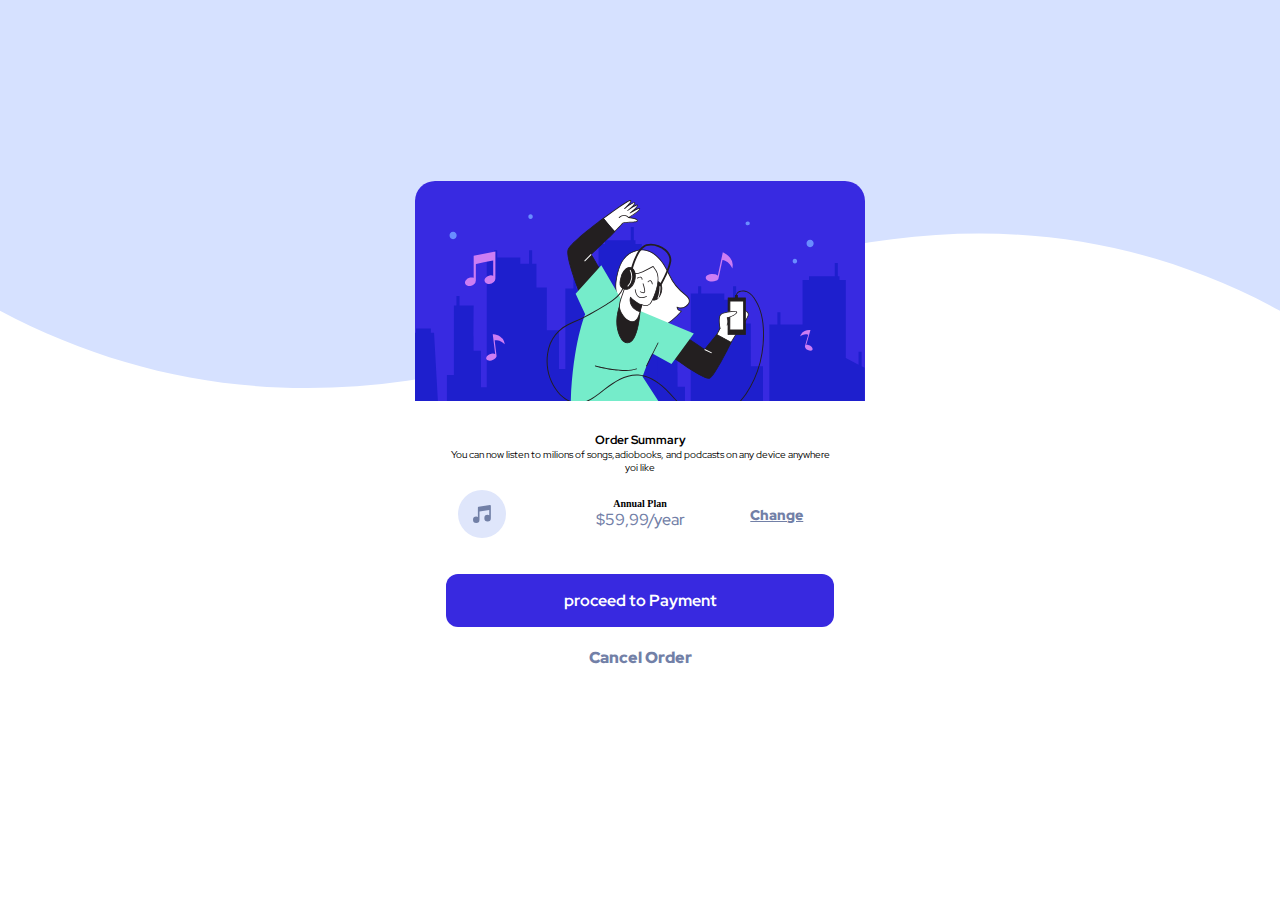
<file: index.html>
<!DOCTYPE html>
<html lang="pt-br">
<head>
    <link rel="preconnect" href="https://fonts.googleapis.com">
    <link rel="preconnect" href="https://fonts.gstatic.com" crossorigin>
    <link href="https://fonts.googleapis.com/css2?family=Red+Hat+Display:wght@500;700;900&display=swap" rel="stylesheet">
   <link rel="stylesheet" href="css/style.css">
    <meta charset="UTF-8">
    <meta http-equiv="X-UA-Compatible" content="IE=edge">
    <meta name="viewport" content="width=device-width, initial-scale=1.0">
    <title>Document</title>
</head>
<body>
    <main class="card">

        <div class="card__img"></div>
        <div class="card__content">
            
            
        
            <h3 class="card__titulo">Order Summary</h3>
            <p class="card__paragrafo">You can now listen to milions of songs,adiobooks, and podcasts on any device anywhere yoi like</p>


                <div class="card__plan">
                    <img src="assets/icon-music.svg" alt="">
                    <div>
                        <h4>Annual Plan</h4>
                        <p>$59,99/year</p>
                    </div>
                    <a href="">Change</a>
                </div>
        
        
            <a class="btn__primary" href="">proceed to Payment</a>
       

            <a class="btn__secundary" href="">Cancel Order</a>

        </div>

    </main>
</body>
</html>
</file>
<file: css/style.css>
* {
  margin: 0;
  padding: 0;
  box-sizing: border-box;
}

html {
  font-size: 62.5%;
}

body {
  width: 100vw;
  height: 100vh;
  background: url(../../assets/pattern-background-mobile.svg);
  background-repeat: no-repeat;
  background-size: contain;
  display: grid;
  place-content: center;
}

@media (min-width: 600px) {
  body {
    background: url(../../assets/pattern-background-desktop.svg);
    background-size: contain;
    background-repeat: no-repeat;
  }
}
.card h3,
.card h5,
.card p,
.card a {
  font-family: "red hat Display", sans-serif;
}

.card {
  background-color: white;
  text-align: center;
  border-radius: 2rem;
  overflow: hidden;
  max-width: 35rem;
}

.card__img {
  background: url("../../assets/illustration-hero.svg");
  background-size: cover;
  background-position: center;
  width: 100%;
  height: 22rem;
}

.card__content {
  padding: 3.06rem;
}

.card__title {
  color: hsl(223deg, 47%, 23%);
  font-size: 1.76rem;
  font-weight: 500;
  margin-bottom: 2rem;
}

.card__paragraph {
  color: hsl(224deg, 23%, 55%);
  font-size: 1.76rem;
  font-weight: 500;
  line-height: 150%;
  margin-bottom: 2rem;
}

.card__plan {
  display: grid;
  grid-template-columns: 1fr 2fr 1fr;
  padding-block: 1.6rem;
  padding-inline: 1.2rem;
  border-radius: 1rem;
  margin-bottom: 2rem;
  align-items: center;
}
.card__plan .card__plan__content {
  justify-self: start;
}
.card__plan h5 {
  color: hsl(223deg, 47%, 23%);
  font-size: 1.6rem;
  font-weight: 900;
  margin-bottom: 0.4rem;
}
.card__plan p {
  color: hsl(224deg, 23%, 55%);
  font-size: 1.6rem;
  font-weight: 500;
}
.card__plan a {
  color: hsl(224deg, 23%, 55%);
  font-size: 1.44rem;
  font-weight: 900;
  grid-column: 3/4;
}

.btn__primary {
  background-color: hsl(245deg, 75%, 52%);
  color: white;
  display: block;
  text-decoration: none;
  font-size: 1.6rem;
  font-weight: 700;
  padding-block: 1.6rem;
  border-radius: 1.2rem;
  box-shadow: 0.2rem 0.9rem 2rem hsla(224deg, 39%, 60%, 0.00541);
}
.btn__primary:hover {
  background-color: hsl(245deg, 83%, 68%);
}

.btn__secundary {
  display: block;
  font-size: 1.6rem;
  text-decoration: none;
  font-weight: 900;
  color: hsl(224deg, 23%, 55%);
  margin-block: 2rem;
}
.btn__secundary:hover {
  color: hsl(223deg, 47%, 23%);
}

@media (min-width: 600px) {
  .card {
    max-width: 45rem;
  }
}/*# sourceMappingURL=style.css.map */
</file>
